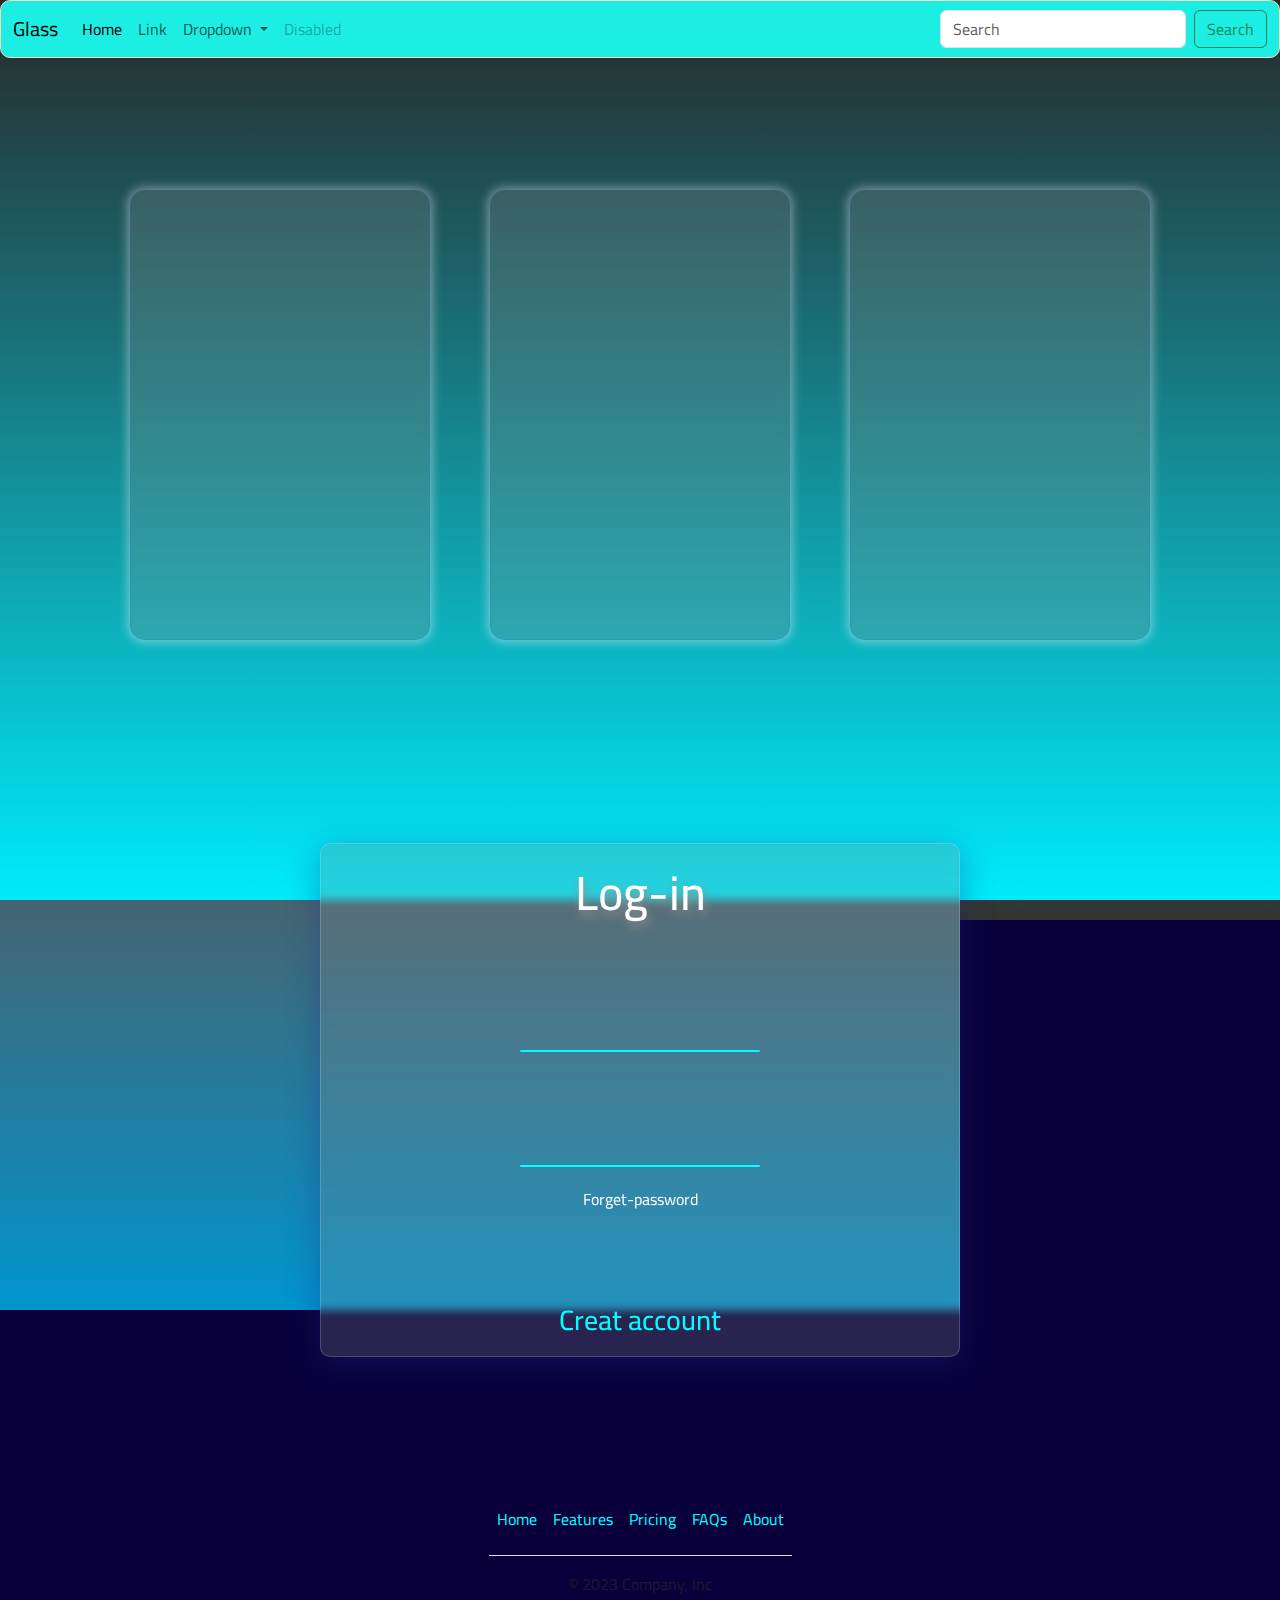
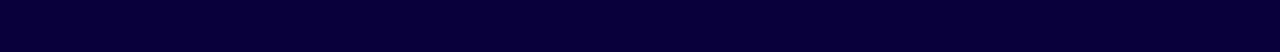
<file: index.html>
<!DOCTYPE html>
<html lang="en">

<head>
  <meta charset="UTF-8">
  <meta http-equiv="X-UA-Compatible" content="IE=edge">
  <meta name="viewport" content="width=device-width, initial-scale=1.0">



  <!-- file boot-strap -->
  <link rel="stylesheet" href="./css/bootstrap.css" >
  <!-- file of css  -->
  <link rel="stylesheet" href="css/animate.css">
  <link rel="stylesheet" href="css/animate.min.css">
  <!-- normalize -->
  <link rel="stylesheet" href="css/normalize.css">

  <!-- fontouseam library  -->
  <link rel="stylesheet" href="css/all.min.css">
  <link  href="./—Pngtree—head monkey vector logo_4161733.png" rel="shortcut icon" type="image/png">

  <!-- google fonts -->
  <link rel="preconnect" href="https://fonts.googleapis.com">
  <link rel="preconnect" href="https://fonts.gstatic.com" crossorigin>
  <link href="https://fonts.googleapis.com/css2?family=Cairo:wght@300;400;700&display=swap" rel="stylesheet">
  <!-- title -->
  <title>glass-background</title>
  <link rel="stylesheet" href="css/content-5.css">

</head>

<body>

<!-- strt navbar -->
<nav class=" mynav navbar navbar-expand-lg bg-body-tertiary">
  <div class="container-fluid">
    <a class="navbar-brand" href="#">Glass</a>
    <button class="navbar-toggler" type="button" data-bs-toggle="collapse" data-bs-target="#navbarSupportedContent" aria-controls="navbarSupportedContent" aria-expanded="false" aria-label="Toggle navigation">
      <span class="navbar-toggler-icon"></span>
    </button>
    <div class="collapse navbar-collapse" id="navbarSupportedContent">
      <ul class="navbar-nav me-auto mb-2 mb-lg-0">
        <li class="nav-item">
          <a class="nav-link active" aria-current="page" href="#">Home</a>
        </li>
        <li class="nav-item">
          <a class="nav-link" href="#">Link</a>
        </li>
        <li class="nav-item dropdown">
          <a class="nav-link dropdown-toggle" href="#" role="button" data-bs-toggle="dropdown" aria-expanded="false">
            Dropdown
          </a>
          <ul class="dropdown-menu">
            <li><a class="dropdown-item" href="#">Action</a></li>
            <li><a class="dropdown-item" href="#">Another action</a></li>
            <li><hr class="dropdown-divider"></li>
            <li><a class="dropdown-item" href="#">Something else here</a></li>
          </ul>
        </li>
        <li class="nav-item">
          <a class="nav-link disabled">Disabled</a>
        </li>
      </ul>
      <form class="d-flex" role="search">
        <input class="form-control me-2" type="search" placeholder="Search" aria-label="Search">
        <button class="btn btn-outline-success" type="submit">Search</button>
      </form>
    </div>
  </div>
</nav>
<!-- end navbar  -->

  <section class="container">
    <div class="card wow animate__backInDown" data-wow-duration="2s">
      <div class="content">
        <h1> 01 </h1>
        <h3> Card one </h3>
        <p>Lorem ipsum dolor sit amet consectetur adipisicing elit.
          Tempora earum, odit soluta dicta quas eligendi facere iusto hic libero iste.</p>
        <a href="#"> Read more </a>
      </div>
    </div>

    <div class="card wow animate__backInDown" data-wow-duration="2.5s">
      <div class="content">
        <h1> 02 </h1>
        <h3> Card two </h3>
        <p>Lorem ipsum dolor sit amet consectetur adipisicing elit.
          Tempora earum, odit soluta dicta quas eligendi facere iusto hic libero iste.</p>
        <a href="#"> Read more </a>
      </div>
    </div>

    <div class="card wow animate__backInDown" data-wow-duration="3s">
      <div class="content">
        <h1> 03 </h1>
        <h3> Card three </h3>
        <p>Lorem ipsum dolor sit amet consectetur adipisicing elit.
          Tempora earum, odit soluta dicta quas eligendi facere iusto hic libero iste.</p>
        <a href="#"> Read more </a>
      </div>
    </div>
  </section>


    <!-- start sign in -->
  <section class="singin-login">
    <div class="container">
      <h2 class=" wow animate__backInDown" data-wow-duration="3s">Log-in</h2>


      <div class="error1">  </div>

      <div class="content">
        <div class="error"> </div>
        <form class="input">
          <span class=" wow animate__backInLeft" data-wow-duration="3s">Username</span>
          <input class="urname" type="text" required="requierd">
          <form>
            <i> </i>
      </div>
<!-- ******************************************************************* -->
        <div class="error2">  </div>
     
      <div class="content">
        <form class="input">
          <span class=" wow animate__backInLeft" data-wow-duration="4s">Password</span>
          <input class="pass" type="password" required="requierd">
          <form>
            <i> </i>
      </div>
<!-- ******************************************************************* -->
      <a class="forget" href="#">Forget-password</a>
      <button class="signbox  wow animate__bounceIn" data-wow-duration="3s" data-wow-delay="4.5s"> <a> sign-in  </a> </button>

      <a class="creat " href="./sign-in.html" target="_blank"><h3>Creat account </h3></a>
    </div>
<!-- ******************************************************************* -->
<style>



    </style>
  </section>

<!-- footer -->


<div class="b-example-divider"></div>

<div class="container">
  <footer class="py-3 my-4">
    <ul class="nav justify-content-center border-bottom pb-3 mb-3">
      <li class="nav-item"><a href="#" class="nav-link px-2 text-body-secondary">Home</a></li>
      <li class="nav-item"><a href="#" class="nav-link px-2 text-body-secondary">Features</a></li>
      <li class="nav-item"><a href="#" class="nav-link px-2 text-body-secondary">Pricing</a></li>
      <li class="nav-item"><a href="#" class="nav-link px-2 text-body-secondary">FAQs</a></li>
      <li class="nav-item"><a href="#" class="nav-link px-2 text-body-secondary">About</a></li>
    </ul>
    <p class="text-center text-body-secondary">&copy; 2023 Company, Inc</p>
  </footer>
</div>
























</body>

<script src="bootstrap.js"></script>
<script src="script-5.js"></script>
<script src="wow.min.js"></script>
<script>new WOW().init();  </script>
</html>
</file>
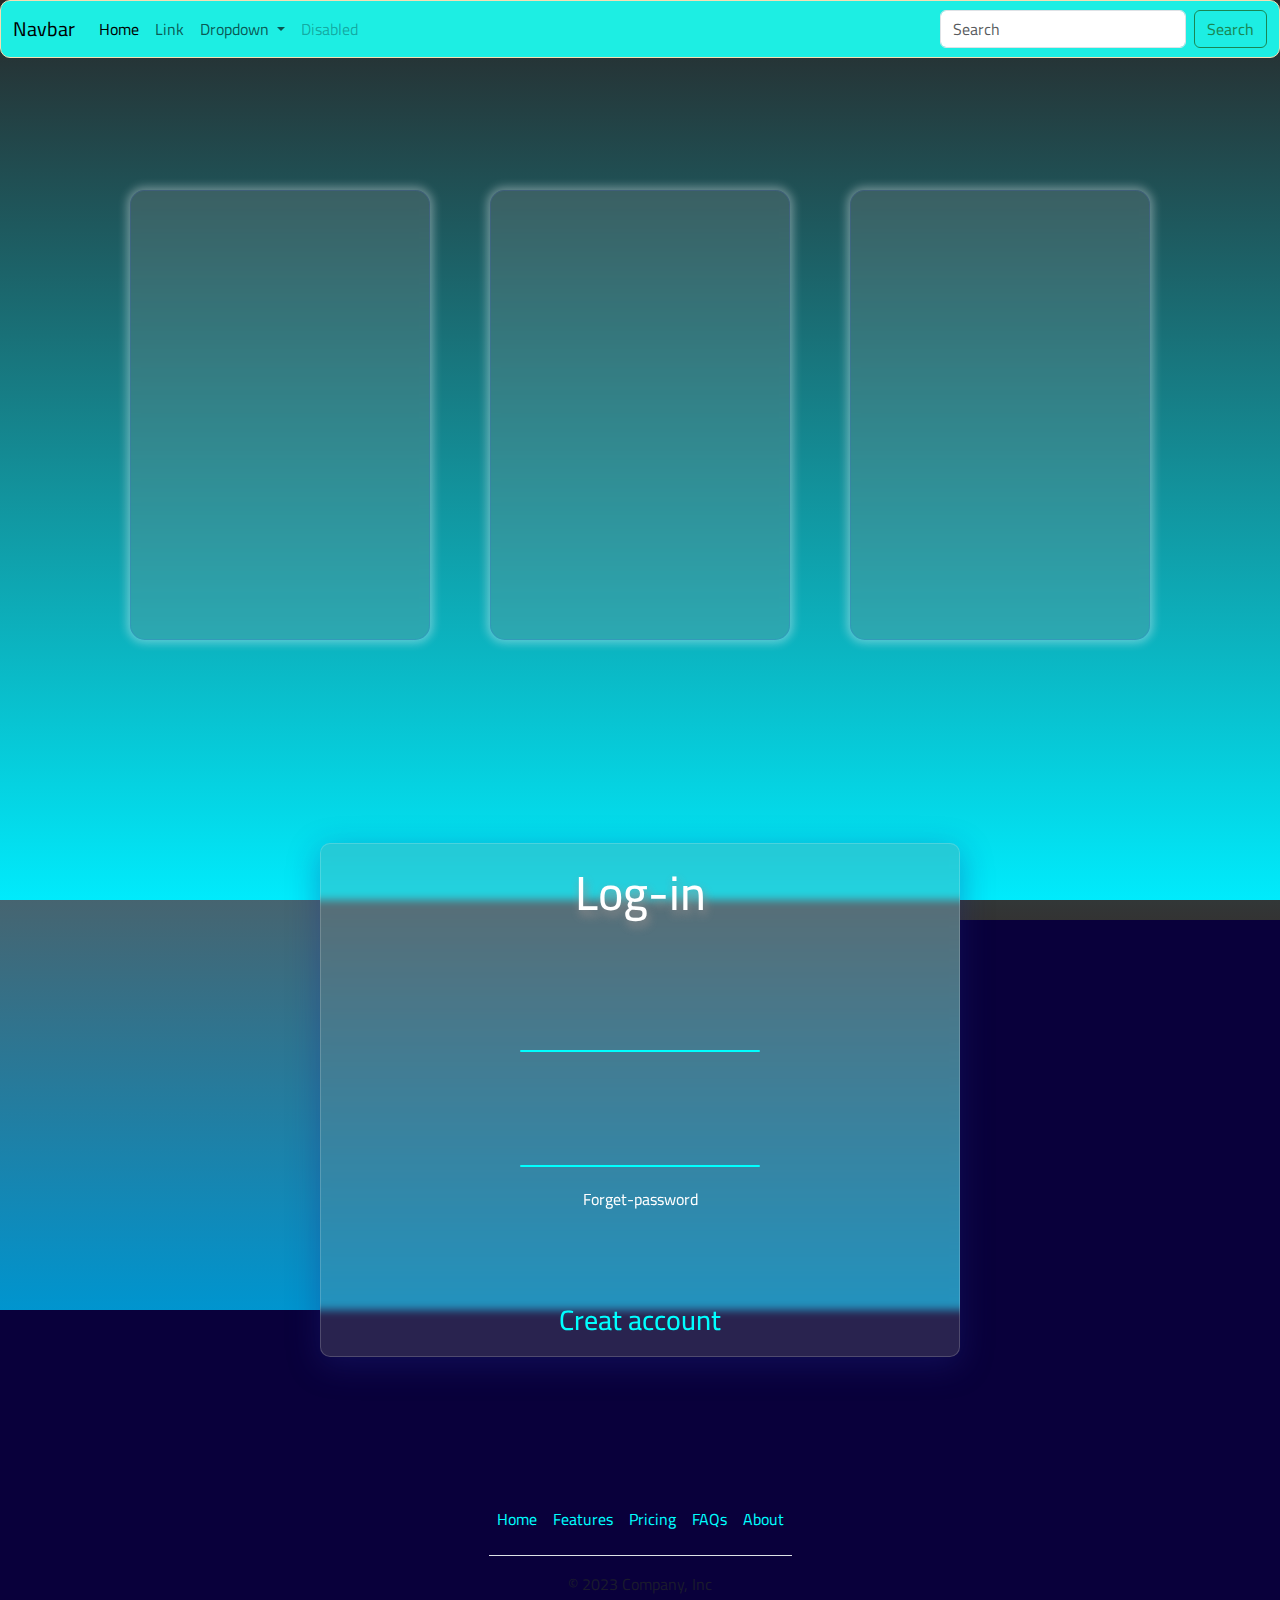
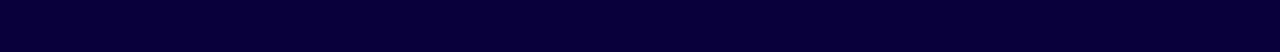
<file: content-5.html>
<!DOCTYPE html>
<html lang="en">

<head>
  <meta charset="UTF-8">
  <meta http-equiv="X-UA-Compatible" content="IE=edge">
  <meta name="viewport" content="width=device-width, initial-scale=1.0">



  <!-- file boot-strap -->
  <link rel="stylesheet" href="./css/bootstrap.css" >
  <!-- file of css  -->
  <link rel="stylesheet" href="css/animate.css">
  <link rel="stylesheet" href="css/animate.min.css">
  <!-- normalize -->
  <link rel="stylesheet" href="css/normalize.css">

  <!-- fontouseam library  -->
  <link rel="stylesheet" href="css/all.min.css">

  <!-- google fonts -->
  <link rel="preconnect" href="https://fonts.googleapis.com">
  <link rel="preconnect" href="https://fonts.gstatic.com" crossorigin>
  <link href="https://fonts.googleapis.com/css2?family=Cairo:wght@300;400;700&display=swap" rel="stylesheet">
  <!-- title -->
  <title>glass-background</title>
  <link rel="stylesheet" href="css/content-5.css">

</head>

<body>

<!-- strt navbar -->
<nav class=" mynav navbar navbar-expand-lg bg-body-tertiary">
  <div class="container-fluid">
    <a class="navbar-brand" href="#">Navbar</a>
    <button class="navbar-toggler" type="button" data-bs-toggle="collapse" data-bs-target="#navbarSupportedContent" aria-controls="navbarSupportedContent" aria-expanded="false" aria-label="Toggle navigation">
      <span class="navbar-toggler-icon"></span>
    </button>
    <div class="collapse navbar-collapse" id="navbarSupportedContent">
      <ul class="navbar-nav me-auto mb-2 mb-lg-0">
        <li class="nav-item">
          <a class="nav-link active" aria-current="page" href="#">Home</a>
        </li>
        <li class="nav-item">
          <a class="nav-link" href="#">Link</a>
        </li>
        <li class="nav-item dropdown">
          <a class="nav-link dropdown-toggle" href="#" role="button" data-bs-toggle="dropdown" aria-expanded="false">
            Dropdown
          </a>
          <ul class="dropdown-menu">
            <li><a class="dropdown-item" href="#">Action</a></li>
            <li><a class="dropdown-item" href="#">Another action</a></li>
            <li><hr class="dropdown-divider"></li>
            <li><a class="dropdown-item" href="#">Something else here</a></li>
          </ul>
        </li>
        <li class="nav-item">
          <a class="nav-link disabled">Disabled</a>
        </li>
      </ul>
      <form class="d-flex" role="search">
        <input class="form-control me-2" type="search" placeholder="Search" aria-label="Search">
        <button class="btn btn-outline-success" type="submit">Search</button>
      </form>
    </div>
  </div>
</nav>
<!-- end navbar  -->

  <section class="container">
    <div class="card wow animate__backInDown" data-wow-duration="2s">
      <div class="content">
        <h1> 01 </h1>
        <h3> Card one </h3>
        <p>Lorem ipsum dolor sit amet consectetur adipisicing elit.
          Tempora earum, odit soluta dicta quas eligendi facere iusto hic libero iste.</p>
        <a href="#"> Read more </a>
      </div>
    </div>

    <div class="card wow animate__backInDown" data-wow-duration="2.5s">
      <div class="content">
        <h1> 02 </h1>
        <h3> Card two </h3>
        <p>Lorem ipsum dolor sit amet consectetur adipisicing elit.
          Tempora earum, odit soluta dicta quas eligendi facere iusto hic libero iste.</p>
        <a href="#"> Read more </a>
      </div>
    </div>

    <div class="card wow animate__backInDown" data-wow-duration="3s">
      <div class="content">
        <h1> 03 </h1>
        <h3> Card three </h3>
        <p>Lorem ipsum dolor sit amet consectetur adipisicing elit.
          Tempora earum, odit soluta dicta quas eligendi facere iusto hic libero iste.</p>
        <a href="#"> Read more </a>
      </div>
    </div>
  </section>


    <!-- start sign in -->
  <section class="singin-login">
    <div class="container">
      <h2 class=" wow animate__backInDown" data-wow-duration="3s">Log-in</h2>


      <div class="error1">  </div>

      <div class="content">
        <div class="error"> </div>
        <form class="input">
          <span class=" wow animate__backInLeft" data-wow-duration="3s">Username</span>
          <input class="urname" type="text" required="requierd">
          <form>
            <i> </i>
      </div>
<!-- ******************************************************************* -->
        <div class="error2">  </div>
     
      <div class="content">
        <form class="input">
          <span class=" wow animate__backInLeft" data-wow-duration="4s">Password</span>
          <input class="pass" type="password" required="requierd">
          <form>
            <i> </i>
      </div>
<!-- ******************************************************************* -->
      <a class="forget" href="#">Forget-password</a>
      <button class="signbox  wow animate__bounceIn" data-wow-duration="3s" data-wow-delay="4.5s"> <a> sign-in  </a> </button>

      <a class="creat " href="./sign-in.html" target="_blank"><h3>Creat account </h3></a>
    </div>
<!-- ******************************************************************* -->
<style>



    </style>
  </section>

<!-- footer -->


<div class="b-example-divider"></div>

<div class="container">
  <footer class="py-3 my-4">
    <ul class="nav justify-content-center border-bottom pb-3 mb-3">
      <li class="nav-item"><a href="#" class="nav-link px-2 text-body-secondary">Home</a></li>
      <li class="nav-item"><a href="#" class="nav-link px-2 text-body-secondary">Features</a></li>
      <li class="nav-item"><a href="#" class="nav-link px-2 text-body-secondary">Pricing</a></li>
      <li class="nav-item"><a href="#" class="nav-link px-2 text-body-secondary">FAQs</a></li>
      <li class="nav-item"><a href="#" class="nav-link px-2 text-body-secondary">About</a></li>
    </ul>
    <p class="text-center text-body-secondary">&copy; 2023 Company, Inc</p>
  </footer>
</div>
























</body>

<script src="bootstrap.js"></script>
<script src="script-5.js"></script>
<script src="wow.min.js"></script>
<script>new WOW().init();  </script>
</html>
</file>
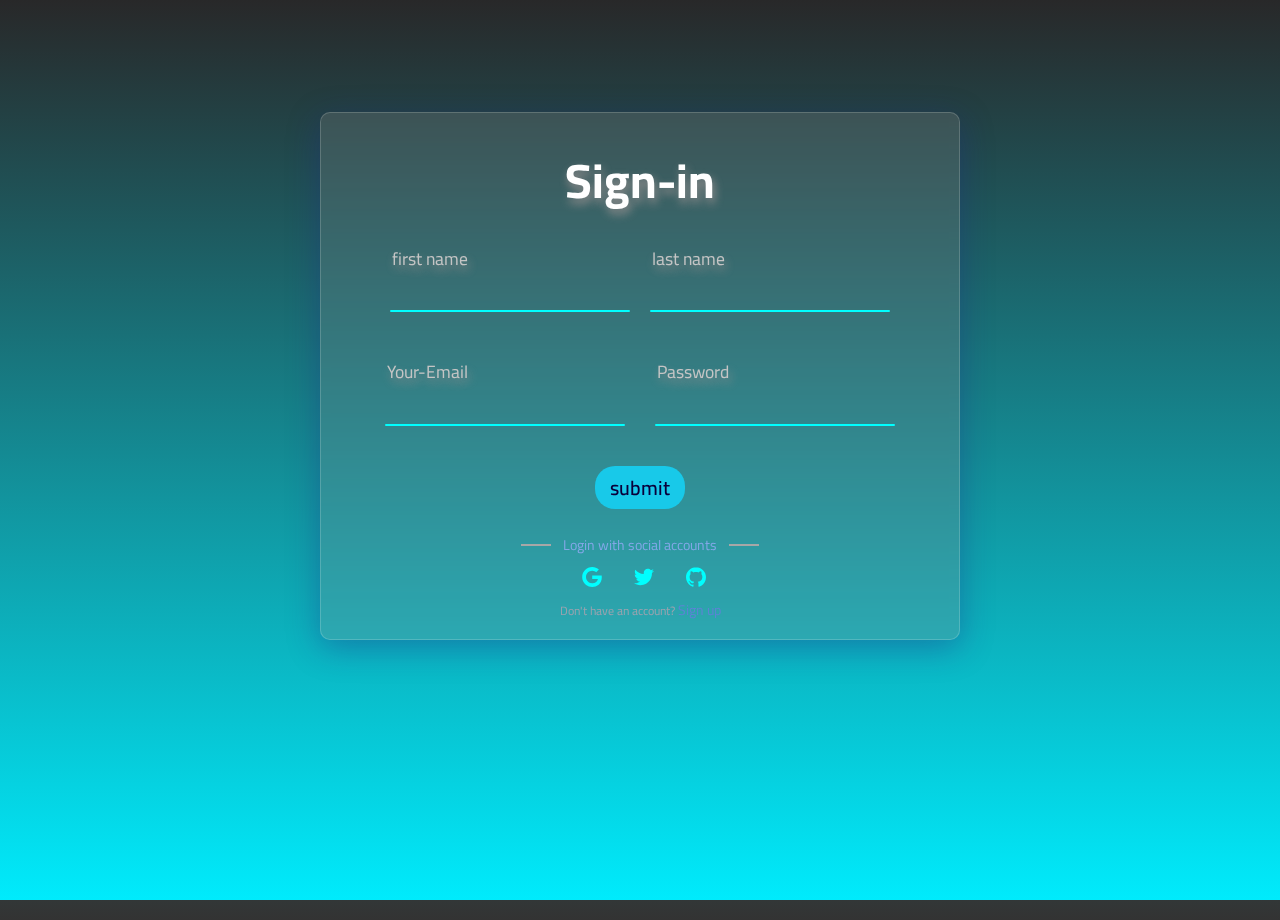
<file: sign-in.html>
<!DOCTYPE html>
<html lang="en">

<head>
  <meta charset="UTF-8">
  <meta http-equiv="X-UA-Compatible" content="IE=edge">
  <meta name="viewport" content="width=device-width, initial-scale=1.0">

  <!-- file of css  -->
  <link rel="stylesheet" href="css/content-5.css">
  <link rel="stylesheet" href="css/content-5-sign.css">
  <link rel="stylesheet" href="css/animate.css">
  <link rel="stylesheet" href="css/animate.min.css">
  <!-- normalize -->
  <link rel="stylesheet" href="css/normalize.css">

  <!-- fontouseam library  -->
  <link rel="stylesheet" href="css/all.min.css">
  <link  href="./—Pngtree—head monkey vector logo_4161733.png" rel="shortcut icon" type="image/png">

  <!-- google fonts -->
  <link rel="preconnect" href="https://fonts.googleapis.com">
  <link rel="preconnect" href="https://fonts.gstatic.com" crossorigin>
  <link href="https://fonts.googleapis.com/css2?family=Cairo:wght@300;400;700&display=swap" rel="stylesheet">
  <!-- title -->
  <title>glass-background</title>
</head>

<body>
    
    
    <!-- start sign in -->
  <section class="singin-login">
    <div class="container">
      <h2 class=" wow animate__backInDown" data-wow-duration="3s">Sign-in</h2>

        <div class="name">
            <div class="content">
                <form class="input sign-in">
                        <span class=" wow animate__backInLeft" data-wow-duration="3s">first name</span>
                        <input type="text" required="requierd">
                  <form>
                    <i> </i>
              </div>
        <!-- ******************************************************************* -->
              <div class="content">
                <form class="input sign">
                        <span class=" wow animate__backInLeft" data-wow-duration="3s">last name</span>
                        <input type="text" required="requierd">
                  <form>
                    <i> </i>
                </div> 
                </div>
        <!-- ******************************************************************* -->
        <!-- <div class="error-email">  </div> -->

        <div class="name">
            <div class="content">
                <form class="input">
                  <span class=" wow animate__backInLeft" data-wow-duration="4s">Your-Email</span>
                  <input type="email" required="requierd">
                  <form>
                    <i> </i>
              </div>
        <!-- ******************************************************************* -->
        <div class="error2">  </div>
      <div class="content">
        <form class="input">
          <span class="wow animate__backInLeft" data-wow-duration="4s">Password</span>
          <input class="pass" type="password" required="requierd">
          <form>
            <i> </i>
      </div>
      </div>
<!-- ******************************************************************* -->
      <button class="signbox  wow animate__bounceIn" data-wow-duration="3s" data-wow-delay="4.5s"> <a > submit  </a> </button>

      <!-- ******************************************************************* -->
     
      <div class="social-message">
        <div class="line"></div>
        <p class="message">Login with social accounts</p>       <div class="line"></div>
    </div>
    <div class="social-icons">
        <button aria-label="Log in with Google" class="icon">
            <svg xmlns="http://www.w3.org/2000/svg" viewBox="0 0 32 32" class="w-5 h-5 fill-current">
                <path d="M16.318 13.714v5.484h9.078c-0.37 2.354-2.745 6.901-9.078 6.901-5.458 0-9.917-4.521-9.917-10.099s4.458-10.099 9.917-10.099c3.109 0 5.193 1.318 6.38 2.464l4.339-4.182c-2.786-2.599-6.396-4.182-10.719-4.182-8.844 0-16 7.151-16 16s7.156 16 16 16c9.234 0 15.365-6.49 15.365-15.635 0-1.052-0.115-1.854-0.255-2.651z"></path>
            </svg>
        </button>
        <button aria-label="Log in with Twitter" class="icon">
            <svg xmlns="http://www.w3.org/2000/svg" viewBox="0 0 32 32" class="w-5 h-5 fill-current">
                <path d="M31.937 6.093c-1.177 0.516-2.437 0.871-3.765 1.032 1.355-0.813 2.391-2.099 2.885-3.631-1.271 0.74-2.677 1.276-4.172 1.579-1.192-1.276-2.896-2.079-4.787-2.079-3.625 0-6.563 2.937-6.563 6.557 0 0.521 0.063 1.021 0.172 1.495-5.453-0.255-10.287-2.875-13.52-6.833-0.568 0.964-0.891 2.084-0.891 3.303 0 2.281 1.161 4.281 2.916 5.457-1.073-0.031-2.083-0.328-2.968-0.817v0.079c0 3.181 2.26 5.833 5.26 6.437-0.547 0.145-1.131 0.229-1.724 0.229-0.421 0-0.823-0.041-1.224-0.115 0.844 2.604 3.26 4.5 6.14 4.557-2.239 1.755-5.077 2.801-8.135 2.801-0.521 0-1.041-0.025-1.563-0.088 2.917 1.86 6.36 2.948 10.079 2.948 12.067 0 18.661-9.995 18.661-18.651 0-0.276 0-0.557-0.021-0.839 1.287-0.917 2.401-2.079 3.281-3.396z"></path>
            </svg>
        </button>
        <button aria-label="Log in with GitHub" class="icon">
            <svg xmlns="http://www.w3.org/2000/svg" viewBox="0 0 32 32" class="w-5 h-5 fill-current">
                <path d="M16 0.396c-8.839 0-16 7.167-16 16 0 7.073 4.584 13.068 10.937 15.183 0.803 0.151 1.093-0.344 1.093-0.772 0-0.38-0.009-1.385-0.015-2.719-4.453 0.964-5.391-2.151-5.391-2.151-0.729-1.844-1.781-2.339-1.781-2.339-1.448-0.989 0.115-0.968 0.115-0.968 1.604 0.109 2.448 1.645 2.448 1.645 1.427 2.448 3.744 1.74 4.661 1.328 0.14-1.031 0.557-1.74 1.011-2.135-3.552-0.401-7.287-1.776-7.287-7.907 0-1.751 0.62-3.177 1.645-4.297-0.177-0.401-0.719-2.031 0.141-4.235 0 0 1.339-0.427 4.4 1.641 1.281-0.355 2.641-0.532 4-0.541 1.36 0.009 2.719 0.187 4 0.541 3.043-2.068 4.381-1.641 4.381-1.641 0.859 2.204 0.317 3.833 0.161 4.235 1.015 1.12 1.635 2.547 1.635 4.297 0 6.145-3.74 7.5-7.296 7.891 0.556 0.479 1.077 1.464 1.077 2.959 0 2.14-0.020 3.864-0.020 4.385 0 0.416 0.28 0.916 1.104 0.755 6.4-2.093 10.979-8.093 10.979-15.156 0-8.833-7.161-16-16-16z"></path>
            </svg>
        </button>
    </div>
    <p class="signup">Don't have an account?
        <a rel="noopener noreferrer" href="#" class="">Sign up</a>
    </p>
    </div>





























































    <!-- <script src="script-5.js"></script> -->
    <script src="script-5-sign.js"></script>
    <script src="wow.min.js"></script>
    <script>new WOW().init();  </script>

</body>
    </html>
</file>
<file: css/content-5.css>
* {
  margin: 0;
  padding: 0;
  box-sizing: border-box;
}

html {
  scroll-behavior: smooth;
}

body {
  font-family: "Cairo", sans-serif;
  background-color: rgb(9, 0, 59);
}

@keyframes mation {
  50% {
    clip-path: circle(20% at right 50%);
  }

  0%,
  100% {
    clip-path: circle(25% at right 60%);
  }
}

@keyframes mation2 {
  50% {
    clip-path: circle(14% at left 70%);
  }

  0%,
  100% {
    clip-path: circle(10% at left 50%);
  }
  
}

@keyframes motion3 {
  0%,
  100% {
    transform: translate(20px);
  }

  50% {
    transform: translate(-30px);
  }
}

body::before {
  content: " ";
  position: absolute;
  background: linear-gradient(rgb(9, 237, 253), rgb(51, 51, 51));
  width: 100%;
  height: 100%;
  left: 0;
  top: 20px;
  z-index: -1;
  animation: mation 5s infinite linear;
}

body::after {
  content: " ";
  position: absolute;
  background: linear-gradient(rgb(40, 40, 41), rgb(0, 235, 252));
  width: 100%;
  height: 100%;
  left: 0;
  top: 0;
  animation: mation2 5s infinite linear;
  z-index: -1;
}

ul {
  list-style: none;
  margin: 0;
  padding: 0;
}

a {
  color: rgb(9, 0, 59);
  text-decoration: none;
}

.mynav {
  background:rgb(29, 238, 227) !important;
  backdrop-filter: blur(100px) !important;
  border: 1px wheat solid;
  border-radius: 10px;

}

.my-4 .nav-link {
  color: aqua !important;

}

.container {
  position: relative;
  padding-left: 15px;
  padding-right: 15px;
  margin-top: 8%;
  margin-left: auto;
  margin-right: auto;
  color: white;
  display: flex;
  justify-content: center;
  align-items: center;
}

@media (max-width: 1119px) {
  .container {
    flex-direction: column;
  }
}

.container .card {
  position: relative;
  margin: 30px;
  width: 300px;
  height: 450px;
  display: flex;
  justify-content: center;
  align-items: center;
  background: rgba(138, 138, 138, 0.25);
  box-shadow: 0 0px 10px 3px rgba(252, 252, 255, 0.37);
  backdrop-filter: blur(4px);
  -webkit-backdrop-filter: blur(4px);
  border-radius: 15px;
  border: 1px solid rgba(91, 89, 219, 0.18);
  overflow: hidden;
  transition: 0.4s;
}

.card .content {
  padding: 20px 30px;
  text-align: center;
  transform: translateY(110px);
  opacity: 0;
  transition: 0.4s;
}

.card:hover {
  transform: translate(-10px, -40px);
}

.card .content:hover {
  opacity: 1;
  transform: translateY(0);
}

.card .content h1 {
  position: absolute;
  top: -75%;
  left: 15%;
  color: rgb(214, 214, 214);
  font-size: 13rem;
  font-weight: bold;
  opacity: 0.2;
  text-shadow: 4px 8px 20px rgb(236, 236, 236);
}

.card .content h3 {
  width: 100%;
  font-size: 3rem;
  color: rgb(9, 0, 59);
  text-shadow: 2px 5px 10px rgb(148, 143, 143);
}

.card .content p {
  padding: 5px;
  font-size: 25px;
  line-height: 29px;
  color: rgb(194, 194, 194);
  text-shadow: 4px 8px 20px rgb(9, 0, 59);
  float: left;
}

.card .content a {
  position: relative;
  padding: 10px 30px;
  color: rgb(9, 0, 59);
  background-color: white;
  font-weight: bold;
  border-radius: 20px;
  transition: 0.4s;
  top: 30px;
}

.card .content a:valid,
.card .content a:focus {
  color: rgb(255, 255, 255);
  background-color: transparent;
}

.card .content a::after {
  content: " ";
  position: absolute;
  width: 90%;
  height: 3px;
  left: 7px;
  bottom: 0;
  border-radius: 20px;
  transform: translateY(0.2px);
  transition: 0.4s;
  z-index: 1;
}

.card .content a:valid::after,
.card .content a:focus::after {
  width: 100%;
  height: 3px;
  left: 0;
  background-color: rgb(9, 0, 59);
  height: 50px;
  box-shadow: 0 0px 10px 3px rgba(252, 252, 255, 0.37);
  border-radius: 20px;
  transform: translateY(0px);
  z-index: -1;
}

/* ***********************************************************/
.singin-login {
  position: relative;
  padding-top: 70px;
}

.singin-login .container {
  position: relative;
  width: 50%;
  padding-left: 20px;
  padding-right: 20px;
  margin-left: auto;
  margin-right: auto;
  display: flex;
  flex-direction: column;
  justify-content: center;
  align-items: center;
  background: rgba(138, 138, 138, 0.25);
  box-shadow: 0 8px 32px 0 rgba(31, 38, 135, 0.37);
  backdrop-filter: blur(4px);
  -webkit-backdrop-filter: blur(4px);
  border-radius: 10px;
  border: 1px solid rgba(255, 255, 255, 0.18);
  overflow: hidden;
}

@media (max-width: 767px) {
  .singin-login .container {
    width: 80%;
    margin-left: 3rem;
  }
}

.singin-login::after {
  content: " ";
  position: absolute;
  background: linear-gradient(rgb(88, 88, 88), rgb(0, 149, 207));
  width: 75%;
  height: 75%;
  left: 0px;
  top: 125px;
  z-index: -1;
  animation: mation 5s infinite linear;
}

.container h2 {
  margin-top: 20px;
  margin-bottom: 20px;
  font-size: 3rem;
  text-shadow: 2px 5px 10px rgb(148, 143, 143);
}

.content {
  position: relative;
  margin-top: 10px;
  padding: 10px;
}

.content span {
  position: relative;
  display: block;
  margin-bottom: 15px;
  text-shadow: 2px 5px 10px rgb(148, 143, 143);
  font-size: 1.1rem;
  color: rgb(197, 197, 197);
  left: -8px;
}

.content input {
  border: none;
  background: transparent;
  outline: 0px;
}

.content input:valid ~ span .content input:focus ~ span {
  transform: translateY(-36px);
}

.content i {
  position: absolute;
  background: aqua;
  width: 100%;
  height: 2px;
  left: 0;
  bottom: 0;
  border-radius: 10px;
  z-index: -1;
  transition: all 0.5s;
}

.container input:focus ~ i {
  height: 40px;
  transition: 0.4s;
}

.container input:not(:focus) {
  color: aquamarine;
}

.container .signbox {
  padding: 10px 15px;
  margin: 10px 30px;
  font-weight: 600;
  font-size: 20px;
  border-radius: 20px;
  color: rgb(9, 0, 59);
  background-color: rgb(24, 201, 233);
  border: none;
  transition: 0.4s;
  cursor: pointer;
}

.signbox:hover,
.forget:hover {
  transform: scale(1.1);
  color: rgb(9, 0, 59);
}

.container .forget {
  transition: 0.4s;
  color: white;
  padding: 20px;
}

.container .creat {
  padding: 10px;
  color: aqua;
}

.error1 {
  color: #292828;
  transition: all 0.7s;
  text-align: center;
  padding: 5px;
  margin-bottom: 5px;
  background-color: aquamarine;
  border-radius: 10px;
  opacity: 0;
}

.error1 > i {
  color: red;
}

.container input:not(:focus) ~ .error1 {
  opacity: 0;
}

.error2 {
  margin-top: 10px;
  color: #292828;
  transition: all 0.7s;
  text-align: center;
  padding: 5px;
  background-color: aquamarine;
  border-radius: 10px;
  opacity: 0;
}
.error2 > i {
  padding-right: 5px;
  color: red;
}
</file>
<file: css/content-5-sign.css>
.singin-login .container {
    position: relative;
    padding: 20px ;
    top: -60px;
}

.container .name {
    display: flex;
    justify-content: space-between;
    align-items: center;
    margin-bottom: 20px;
}

.container .name .content  {
    margin: 10px;
}


.form-container {
    width: 320px;
    border-radius: 0.75rem;
    background-color: rgba(17, 24, 39, 1);
    padding: 2rem;
    color: rgba(243, 244, 246, 1);
  }
  
  .title {
    text-align: center;
    font-size: 1.5rem;
    line-height: 2rem;
    font-weight: 700;
  }
  
  .form {
    margin-top: 1.5rem;
  }
  
  .input-group {
    margin-top: 0.25rem;
    font-size: 0.875rem;
    line-height: 1.25rem;
  }
  
  .input-group label {
    display: block;
    color: rgba(156, 163, 175, 1);
    margin-bottom: 4px;
  }
  
  .input-group input {
    width: 100%;
    border-radius: 0.375rem;
    border: 1px solid rgba(55, 65, 81, 1);
    outline: 0;
    background-color: rgba(17, 24, 39, 1);
    padding: 0.75rem 1rem;
    color: rgba(243, 244, 246, 1);
  }

  
  .forgot {
    display: flex;
    justify-content: flex-end;
    font-size: 0.75rem;
    line-height: 1rem;
    color: rgba(156, 163, 175,1);
    margin: 8px 0 14px 0;
  }
  
  .forgot a,.signup a {
    color: rgb(92, 132, 212);
    text-decoration: none;
    font-size: 14px;
  }
  
  
  
  .sign {
    display: block;
    width: 100%;
    /* background-color: rgba(167, 139, 250, 1); */
    padding: 0.75rem;
    text-align: center;
    color: rgba(17, 24, 39, 1);
    border: none;
    border-radius: 0.375rem;
    font-weight: 600;
  }
  
  .social-message {
    display: flex;
    align-items: center;
    padding-top: 1rem;
  }
  
  .line {
    width: 30px;
    height: 2px;
    flex: 1 1 0%;
    background-color: rgb(167, 167, 167);
  }
  
  .social-message .message {
    padding-left: 0.75rem;
    padding-right: 0.75rem;
    font-size: 0.875rem;
    line-height: 1.25rem;
    color: rgb(130, 167, 231);
  }
  
  .social-icons {
    display: flex;
    justify-content: center;
    color: aqua;
  }
  
  .social-icons .icon {
    border-radius: 0.125rem;
    padding: 0.75rem;
    border: none;
    background-color: transparent;
    margin-left: 8px;
  }
  
  .social-icons .icon svg {
    height: 1.25rem;
    width: 1.25rem;
    fill:aqua;
  }
  
  .signup {
    text-align: center;
    font-size: 0.75rem;
    line-height: 1rem;
    color: rgba(156, 163, 175, 1);
  }
  

  @media(max-width:450px) {
    body::before {
      content: " ";
      position: absolute;
      background:none;
      width: 100%;
      height: 100%;
      left: 0;
      top: 20px;
      z-index: -1;
      animation: mation 5s infinite linear;
    }
    
    body::after {
      content: " ";
      position: absolute;
      background: linear-gradient(rgb(40, 40, 41), rgb(0, 235, 252));
      width: 100%;
      height: 100%;
      left: 0;
      top: 0;
      animation: mation2 5s infinite linear;
      z-index: -1;
    }
    


    .singin-login::after {
      content: " ";
      position: absolute;
      background: linear-gradient(rgb(88, 88, 88), rgb(0, 149, 207));
      width:100%;
      height:100%;
      left: 0px;
      top: 15px;
      z-index: -1;
      animation: mation 5s infinite linear;
    }
    

    span {
      text-align: center;
    }


  }
</file>
